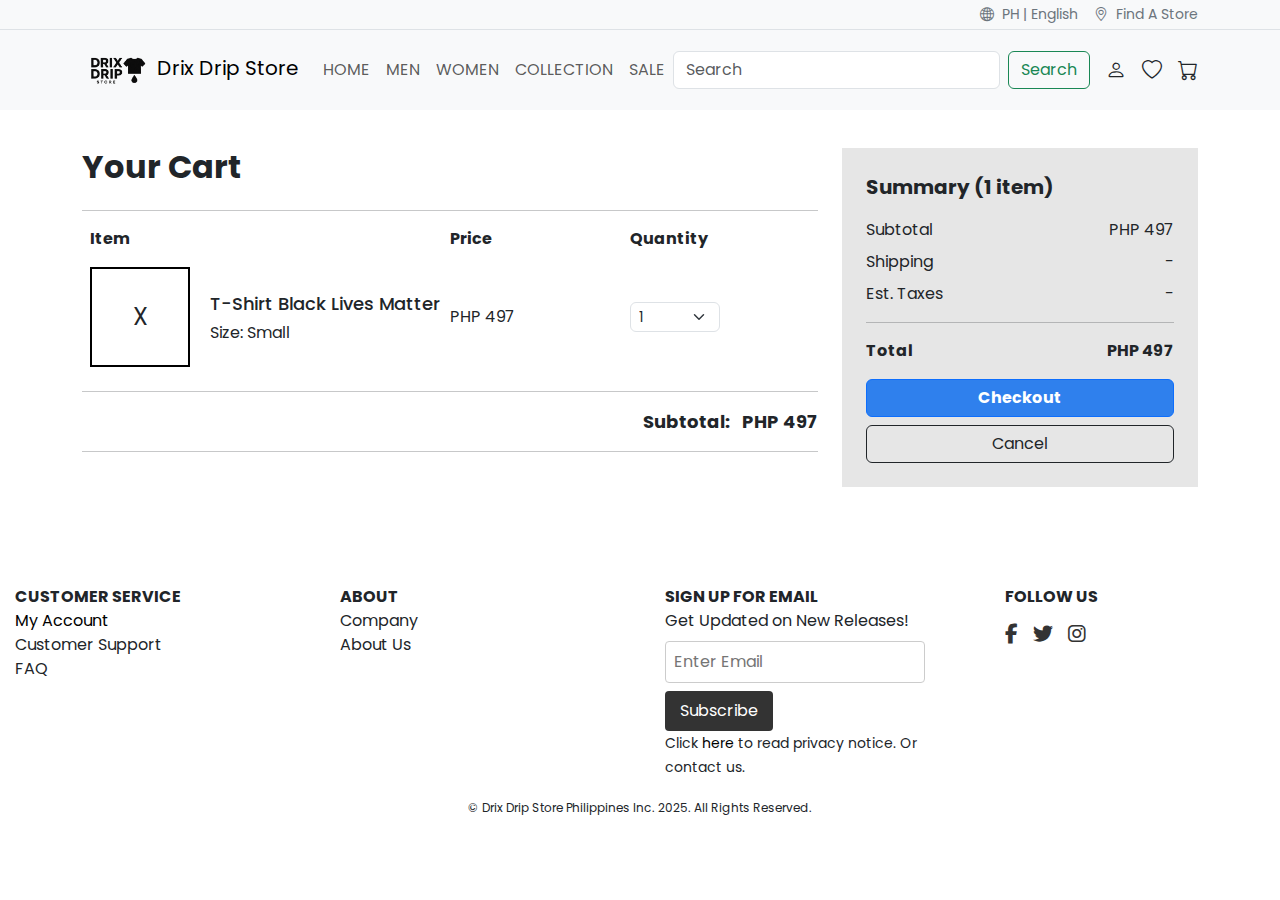
<file: cart/cart.html>
<!DOCTYPE html>
<html lang="en">

<head>
    <meta charset="UTF-8" />
    <meta name="viewport" content="width=device-width, initial-scale=1.0" />
    <title>Cart Page</title>
    <link href="https://cdn.jsdelivr.net/npm/bootstrap@5.3.3/dist/css/bootstrap.min.css" rel="stylesheet" />
    <link href="https://cdn.jsdelivr.net/npm/bootstrap-icons@1.10.5/font/bootstrap-icons.css" rel="stylesheet" />
    <link rel="stylesheet" href="../header-footer.css" />
    <link href="https://cdn.jsdelivr.net/npm/bootstrap@5.3.3/dist/css/bootstrap.min.css" rel="stylesheet" />
    <link href="https://cdn.jsdelivr.net/npm/bootstrap-icons@1.10.5/font/bootstrap-icons.css" rel="stylesheet" />
    <link rel="stylesheet" href="cart.css">
</head>

<body>
    <header>
    
     <nav class="navbar navbar-expand-lg navbar-light bg-light  p-0 flex-column fixed-top">
    
    <!-- Top Bar (Right Aligned) -->
      <div class="w-100 bg-light py-1 border-bottom">
        <div class="container d-flex justify-content-end align-items-center gap-3 small text-secondary">
          <span><i class="bi bi-globe2 me-1"></i> PH | English</span>
          <span><i class="bi bi-geo-alt me-1"></i> Find A Store</span>
        </div>
      </div>
 
      <div class="container">
        <a class="navbar-brand" href="#">
          <img
            src="../images/logo.png"
            alt="Logo"
            width="40"
            height="40"
          />
          Drix Drip Store
        </a>

         
        <button
          class="navbar-toggler"
          type="button"
          data-bs-toggle="collapse"
          data-bs-target="#navbarSupportedContent"
          aria-controls="navbarSupportedContent"
          aria-expanded="false"
          aria-label="Toggle navigation"
        >
          <span class="navbar-toggler-icon"></span>
        </button>

        <!-- Navbar content -->
        <div class="collapse navbar-collapse" id="navbarSupportedContent">
          <ul class="navbar-nav me-auto mb-2 mb-lg-0">
            <li class="nav-item active">
              <a class="nav-link" href="#">HOME</a>
            </li>
            <li class="nav-item">
              <a class="nav-link" href="#">MEN</a>
            </li>
            <li class="nav-item">
              <a class="nav-link" href="#">WOMEN</a>
            </li>
            <li class="nav-item">
              <a class="nav-link" href="#">COLLECTION</a>
            </li>
            <li class="nav-item">
              <a class="nav-link" href="#">SALE</a>
            </li>
          </ul>

          <form class="d-flex" role="search">
            <input class="form-control me-2" type="search" placeholder="Search" aria-label="Search" />
            <button class="btn btn-outline-success" type="submit">Search</button>
          </form>

          <div class="ms-3 d-flex align-items-center">
            <i class="bi bi-person fs-5 me-3"></i>
            <i class="bi bi-heart fs-5 me-3"></i>
            <i class="bi bi-cart fs-5"></i>
          </div>
        </div>
      </div>
    </nav>
  </header>


    <div class="container py-5">
        <div class="row">
            <div class="col-md-8">
                <h2 class="fw-bold mb-4">Your Cart</h2>
                <hr />
                <div class="d-flex fw-bold mb-3 px-2">
                    <div class="col-6">Item</div>
                    <div class="col-3">Price</div>
                    <div class="col-3">Quantity</div>
                </div>

                <div class="d-flex align-items-center mb-4 px-2">
                    <div class="col-6 d-flex align-items-center">
                        <div
                            style="width: 100px; height: 100px; border: 2px solid #000; display: flex; align-items: center; justify-content: center; margin-right: 20px;">
                            <span style="font-size: 24px;">X</span>
                        </div>
                        <div>
                            <p class="mb-1 fw-medium" style="font-size: 18px;">T-Shirt Black Lives Matter</p>
                            <p class="mb-0" style="font-size: 16px;">Size: Small</p>
                        </div>
                    </div>
                    <div class="col-3" style="font-size: 16px;">PHP 497</div>
                    <div class="col-3">
                        <select class="form-select w-50" style="width: 70px;">
                            <option selected>1</option>
                            <option>2</option>
                            <option>3</option>
                        </select>
                    </div>
                </div>

                <hr />
                <div class="text-end fw-bold" style="font-size: 18px;">Subtotal: <span class="ms-2">PHP 497</span></div>
                <hr />
            </div>

            <div class="col-md-4">
                <div class="p-4" style="background-color: #e6e6e6;">
                    <p class="fw-bold mb-3" style="font-size: 20px;">Summary (1 item)</p>
                    <div class="d-flex justify-content-between mb-2">
                        <span>Subtotal</span>
                        <span>PHP 497</span>
                    </div>
                    <div class="d-flex justify-content-between mb-2">
                        <span>Shipping</span>
                        <span>-</span>
                    </div>
                    <div class="d-flex justify-content-between mb-2">
                        <span>Est. Taxes</span>
                        <span>-</span>
                    </div>
                    <hr />
                    <div class="d-flex justify-content-between fw-bold mb-3">
                        <span>Total</span>
                        <span>PHP 497</span>
                    </div>
                    <button class="btn btn-primary w-100 mb-2"
                        style="background-color: #2f80ed; font-weight: bold;">Checkout</button>
                    <button class="btn btn-outline-dark w-100">Cancel</button>
                </div>
            </div>
        </div>
    </div>

    <footer>
    <div class="footer-grid">
      <div class="footer-section">
        <strong>CUSTOMER SERVICE</strong><br />
        <a href="account.html">My Account</a><br />
        Customer Support<br />
        FAQ
      </div>
      <div class="footer-section">
        <strong>ABOUT</strong><br />
        Company<br />
        About Us
      </div>
      <div class="footer-section subscribe">
        <strong>SIGN UP FOR EMAIL</strong><br />
        Get Updated on New Releases!<br />
        <input type="email" placeholder="Enter Email" />
        <button>Subscribe</button>
        <br /><small>Click <a href="#">here</a> to read privacy notice. Or contact us.</small>
      </div>
      <div class="footer-section follow-us">
        <strong>FOLLOW US</strong><br />
        <div class="social-icons">
          <a href="https://web.facebook.com/joshuacustodio805"><i class="fab fa-facebook-f"></i></a>
          <a href="#"><i class="fab fa-twitter"></i></a>
          <a href="#"><i class="fab fa-instagram"></i></a>
        </div>
      </div>
    </div>
    <p style="text-align:center; font-size: 12px;">&copy; Drix Drip Store Philippines Inc. 2025. All Rights Reserved.</p>
  </footer>
  
  <script src="https://cdn.jsdelivr.net/npm/bootstrap@5.3.3/dist/js/bootstrap.bundle.min.js"></script>
 
</body>

</html>
</file>
<file: cart/cart.css>
select.form-select {
    padding: 2px 8px;
    font-size: 14px;
    height: 30px;
}

.navbar-brand img {
    width: 70px;
    height: 70px;
}

body {
    font-family: Arial, sans-serif;
}

.cart-item img {
    width: 80px;
    height: 80px;
    object-fit: cover;
}

.cart-summary {
    background-color: #f0f0f0;
    padding: 20px;
}

footer h6 {
    font-size: 16px;
    letter-spacing: 0.5px;
}

footer a {
    color: black;
    text-decoration: none;
}

footer a:hover {
    text-decoration: underline;
}

.horizontal-cart {
    border-top: 1px solid #ccc;
    margin: 20px 0;
}

.horizontal-line {
    border-top: 1px solid #ccc;
    margin: 20px 0;
}
</file>
<file: header-footer.css>
@import url(https://cdnjs.cloudflare.com/ajax/libs/font-awesome/6.5.1/css/all.min.css);
@import url(https://fonts.googleapis.com/css2?family=Poppins:wght@400;700&display=swap);
*{
    font-family: 'Poppins', sans-serif;
}

select.form-select {
    padding: 2px 8px;
    font-size: 14px;
    height: 30px;
}

.navbar-brand img {
    width: 70px;
    height: 70px;
} 

.navbar{
    display: flex;
    flex-direction: column;
}

header{
    margin-bottom: 100px;
}
 
.footer-grid {
    display: grid;
    grid-template-columns: repeat(4, 1fr);
    gap: 20px;
    padding: 50px 0 20px 0;
}

.footer-section {
    padding: 0 15px;
}

.footer-section.subscribe {
    padding-right: 30px;
}

.footer-section.follow-us {
    padding-left: 30px;
}

.social-icons {
    display: flex;
    gap: 15px;
    margin-top: 10px;
}

.social-icons a {
    color: #333;
    font-size: 20px;
    transition: color 0.3s ease;
    text-decoration: none;
}

.social-icons a:hover {
    color: #555;
}

.subscribe input[type="email"] {
    width: 100%;
    padding: 8px;
    margin: 8px 0;
    border: 1px solid #ccc;
    border-radius: 4px;
}

.subscribe button {
    padding: 8px 15px;
    background-color: #333;
    color: white;
    border: none;
    border-radius: 4px;
    cursor: pointer;
    transition: background-color 0.3s ease;
}

.subscribe button:hover {
    background-color: #555;
}


@media (max-width: 768px){
    .footer-grid {
    grid-template-columns: repeat(2, 1fr);
    
    padding: 40px 0 20px 0;
    }
    
    .footer-section {
    padding: 0 10px;
    margin-bottom: 20px;
    }
    
    .footer-section.subscribe,
    .footer-section.follow-us {
    padding: 0 10px;
    }
}

@media (max-width: 600px){
    .footer-grid {
    grid-template-columns: 1fr;
    
    padding: 50px 0 20px 0;
    }
}
</file>
